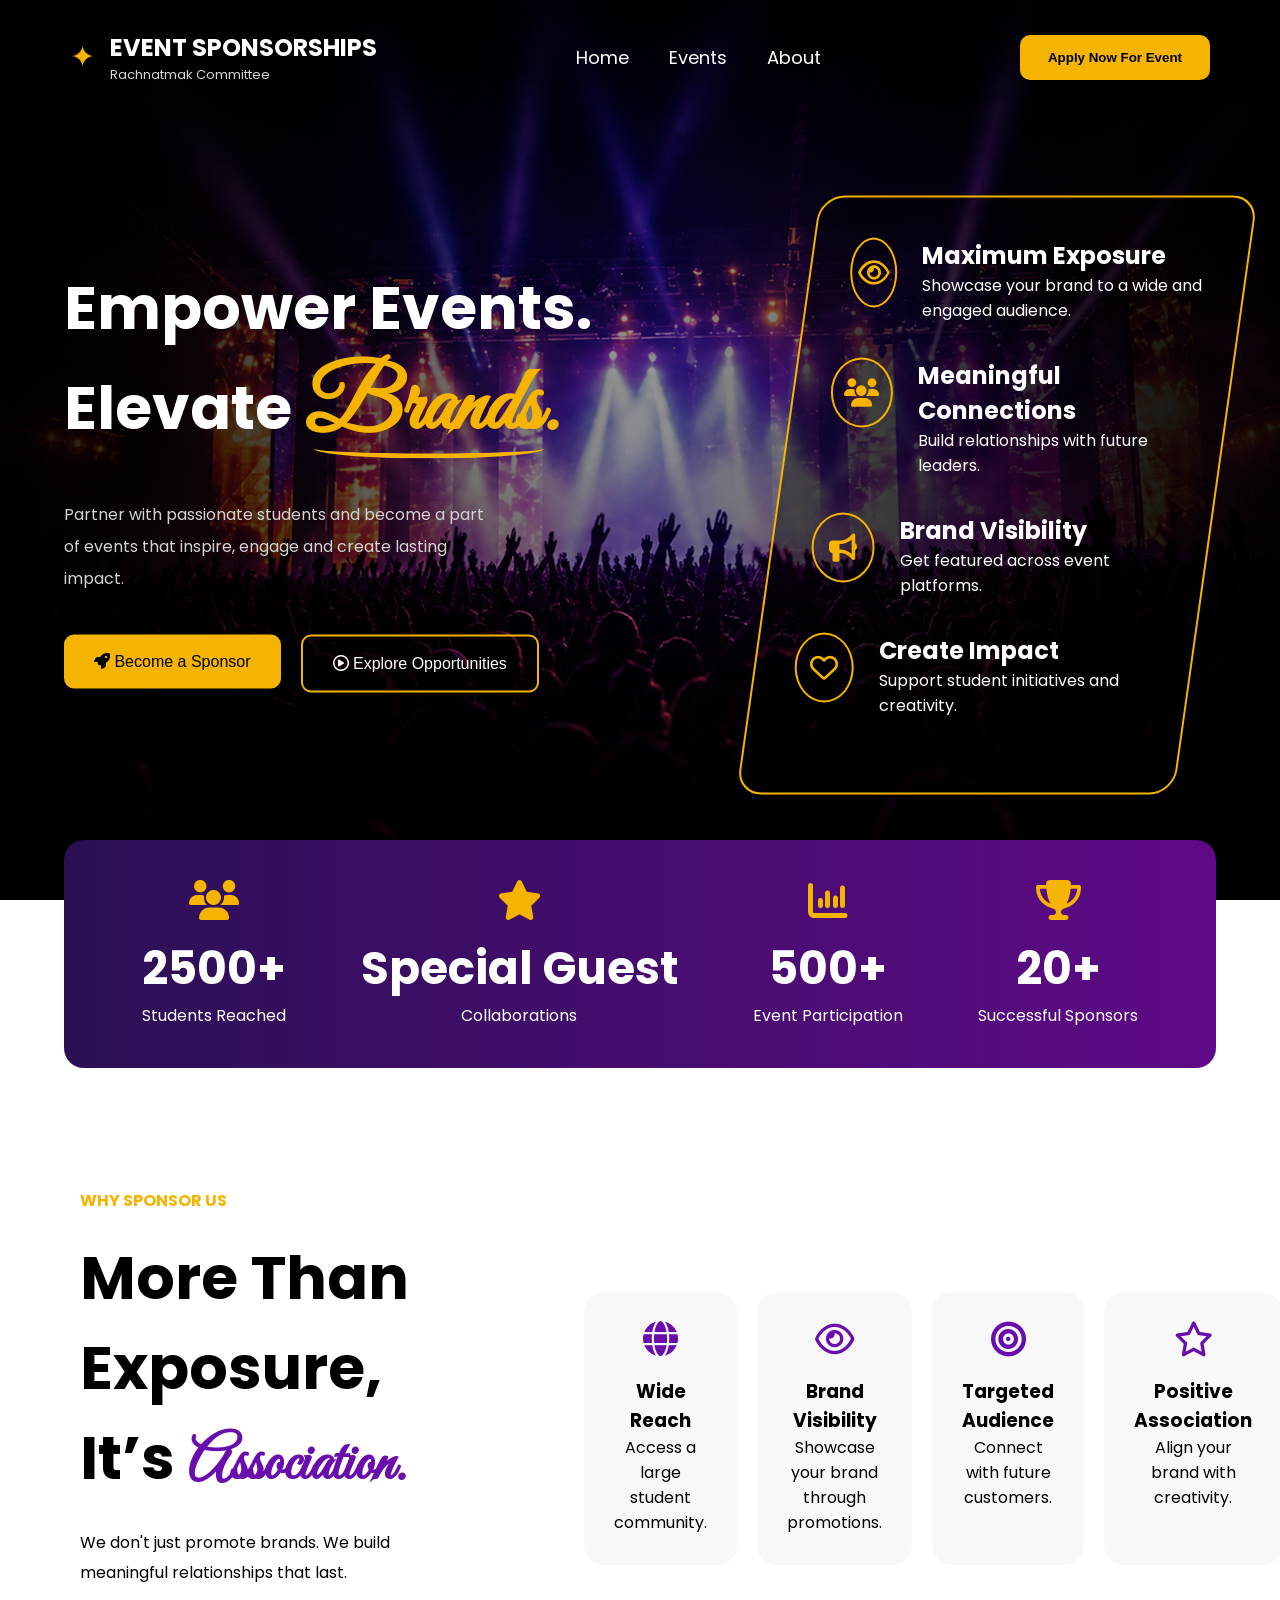
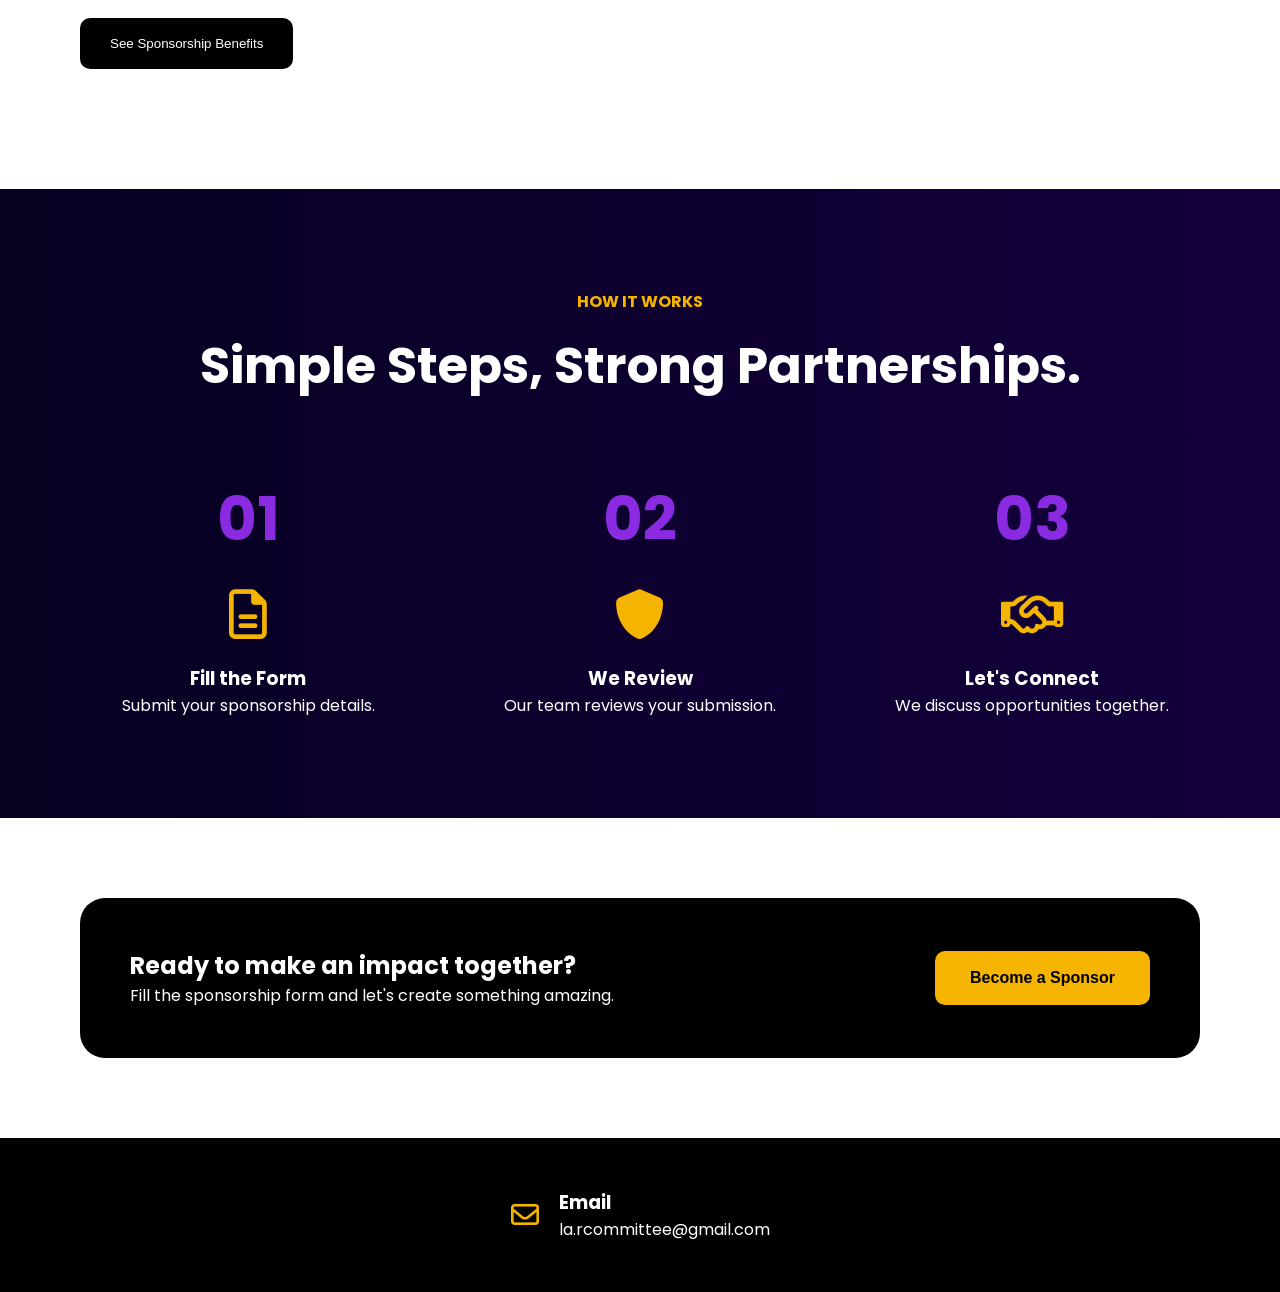
<file: index.html>
<!doctype html>
<html lang="en">
  <head>
    <meta charset="UTF-8" />

    <meta name="viewport" content="width=device-width, initial-scale=1.0" />

    <title>Event Sponsorships</title>

    <!-- CSS -->
    <link rel="stylesheet" href="style.css" />
    <link rel="stylesheet" href="responsive.css">
    <!-- FONT AWESOME -->
    <link
      rel="stylesheet"
      href="https://cdnjs.cloudflare.com/ajax/libs/font-awesome/6.5.1/css/all.min.css"
    />

    <!-- GOOGLE FONTS -->
    <link
      href="https://fonts.googleapis.com/css2?family=Great+Vibes&family=Poppins:wght@300;400;500;600;700&display=swap"
      rel="stylesheet"
    />
  </head>

  <body>
    <!-- HERO SECTION -->

    <section id="heroSection">
      <img src="images/homepageBackground2.png" id="bgImage" />

      <div id="overlay"></div>

      <!-- NAVBAR -->

      <div id="navbar">
        <div id="logoSection">
          <div id="logoIcon">✦</div>

          <div>
            <h2 id="logoHeading">EVENT SPONSORSHIPS</h2>

            <p id="logoText">Rachnatmak Committee</p>
          </div>
        </div>

        <div id="navLinks">
          <a href="index.html" class="navLink activeNav"> Home </a>

          <a href="events.html" class="navLink"> Events </a>

          <a href="about.html" class="navLink"> About </a>
        </div>

        <a href="registration.html">
          <button id="applyBtn">Apply Now For Event</button>
        </a>
      </div>

      <!-- HERO CONTENT -->

      <div id="heroContent">
        <!-- LEFT -->

        <div id="leftHero">
          <h1 id="heroHeading">
            Empower Events.<br />

            Elevate

            <span id="brandText"> Brands. </span>
          </h1>

          <div id="curveLine"></div>

          <p id="heroParagraph">
            Partner with passionate students and become a part of events that
            inspire, engage and create lasting impact.
          </p>

          <div id="heroButtons">
            <a href="registration.html">
              <button id="sponsorBtn">
                <i class="fa-solid fa-rocket"></i>

                Become a Sponsor
              </button>
            </a>

            <button id="exploreBtn">
              <i class="fa-regular fa-circle-play"></i>

              Explore Opportunities
            </button>
          </div>

          <!-- TRUST -->

          <div id="trustBox">
            <div id="trustImages">
              <!-- <img src="https://i.pravatar.cc/50?img=1">
                    <img src="https://i.pravatar.cc/50?img=2">
                    <img src="https://i.pravatar.cc/50?img=3"> -->
            </div>

            <p>
              <!-- Trusted by 100+ amazing partners -->
            </p>
          </div>
        </div>

        <!-- RIGHT -->

        <div id="rightHero">
          <div class="featureBox">
            <div class="featureIcon">
              <i class="fa-regular fa-eye"></i>
            </div>

            <div>
              <h2>Maximum Exposure</h2>

              <p>Showcase your brand to a wide and engaged audience.</p>
            </div>
          </div>

          <div class="featureBox">
            <div class="featureIcon">
              <i class="fa-solid fa-users"></i>
            </div>

            <div>
              <h2>Meaningful Connections</h2>

              <p>Build relationships with future leaders.</p>
            </div>
          </div>

          <div class="featureBox">
            <div class="featureIcon">
              <i class="fa-solid fa-bullhorn"></i>
            </div>

            <div>
              <h2>Brand Visibility</h2>

              <p>Get featured across event platforms.</p>
            </div>
          </div>

          <div class="featureBox">
            <div class="featureIcon">
              <i class="fa-regular fa-heart"></i>
            </div>

            <div>
              <h2>Create Impact</h2>

              <p>Support student initiatives and creativity.</p>
            </div>
          </div>
        </div>
      </div>
    </section>

    <!-- STATS -->

    <section id="statsSection">
      <div class="statsCard">
        <i class="fa-solid fa-users"></i>

        <h1>2500+</h1>

        <p>Students Reached</p>
      </div>

      <div class="statsCard">
        <i class="fa-solid fa-star"></i>
        <h1>Special Guest</h1>

        <p>Collaborations</p>
      </div>

      <div class="statsCard">
        <i class="fa-solid fa-chart-column"></i>

        <h1>500+</h1>

        <p>Event Participation</p>
      </div>

      <div class="statsCard">
        <i class="fa-solid fa-trophy"></i>

        <h1>20+</h1>

        <p>Successful Sponsors</p>
      </div>
    </section>

    <!-- WHY SECTION -->

    <section id="whySection">
      <div id="whyLeft">
        <h4>WHY SPONSOR US</h4>

        <h1>
          More Than Exposure,<br />

          It’s

          <span id="associationText"> Association. </span>
        </h1>

        <p>
          We don't just promote brands. We build meaningful relationships that
          last.
        </p>

        <button id="benefitBtn">See Sponsorship Benefits</button>
      </div>

      <div id="whyRight">
        <div class="whyCard">
          <i class="fa-solid fa-globe"></i>

          <h3>Wide Reach</h3>

          <p>Access a large student community.</p>
        </div>

        <div class="whyCard">
          <i class="fa-regular fa-eye"></i>

          <h3>Brand Visibility</h3>

          <p>Showcase your brand through promotions.</p>
        </div>

        <div class="whyCard">
          <i class="fa-solid fa-bullseye"></i>

          <h3>Targeted Audience</h3>

          <p>Connect with future customers.</p>
        </div>

        <div class="whyCard">
          <i class="fa-regular fa-star"></i>

          <h3>Positive Association</h3>

          <p>Align your brand with creativity.</p>
        </div>
      </div>
    </section>

    <!-- STEPS -->

    <section id="stepsSection">
      <h4>HOW IT WORKS</h4>

      <h1>Simple Steps, Strong Partnerships.</h1>

      <div id="stepsContainer">
        <div class="stepCard">
          <h2>01</h2>

          <i class="fa-regular fa-file-lines"></i>

          <h3>Fill the Form</h3>

          <p>Submit your sponsorship details.</p>
        </div>

        <div class="stepCard">
          <h2>02</h2>

          <i class="fa-solid fa-shield"></i>

          <h3>We Review</h3>

          <p>Our team reviews your submission.</p>
        </div>

        <div class="stepCard">
          <h2>03</h2>

          <i class="fa-regular fa-handshake"></i>

          <h3>Let's Connect</h3>

          <p>We discuss opportunities together.</p>
        </div>
      </div>
    </section>

    <!-- TESTIMONIAL -->

    <!-- <section id="testimonialSection">

    <div id="testimonialLeft">

        <h4>
            WHAT OUR PARTNERS SAY
        </h4>

        <p>

            Partnering with the student committee gave
            our brand amazing exposure and meaningful connections.

        </p>

        <div id="profileBox">

            <img src="https://i.pravatar.cc/70?img=5">

            <div>

                <h3>
                    Anjali Mehta
                </h3>

                <p>
                    Marketing Manager
                </p>

            </div>

        </div>

    </div>

    <div id="testimonialRight">

        <h2>
            OUR ESTEEMED PARTNERS
        </h2>

        <div id="partnerGrid">

            <div class="partnerLogo">
                TECHNOVA
            </div>

            <div class="partnerLogo">
                ClearDrink
            </div>

            <div class="partnerLogo">
                CodeCraft
            </div>

            <div class="partnerLogo">
                BrightFuture
            </div>

            <div class="partnerLogo">
                FutureLabs
            </div>

        </div>

    </div>

</section> -->

    <!-- CTA -->

    <section id="ctaSection">
      <div>
        <h1>Ready to make an impact together?</h1>

        <p>Fill the sponsorship form and let's create something amazing.</p>
      </div>

      <a href="registration.html">
        <button id="ctaBtn">Become a Sponsor</button>
      </a>
    </section>

    <!-- FOOTER -->

    <footer id="footer">
      <div class="footerCard">
        <i class="fa-regular fa-envelope"></i>

        <div>
          <h3>Email</h3>

          <p>la.rcommittee@gmail.com</p>
        </div>
      </div>

      <!-- <div class="footerCard">

        <i class="fa-solid fa-phone"></i>

        <div>

            <h3>
                Phone
            </h3>

            <p>
                +91 9876543210
            </p>

        </div>

    </div>

    <div class="footerCard">

        <i class="fa-brands fa-instagram"></i>

        <div>

            <h3>
                Instagram
            </h3>

            <p>
                @committee_events
            </p>

        </div>

    </div> -->
    </footer>
  </body>
</html>
</file>
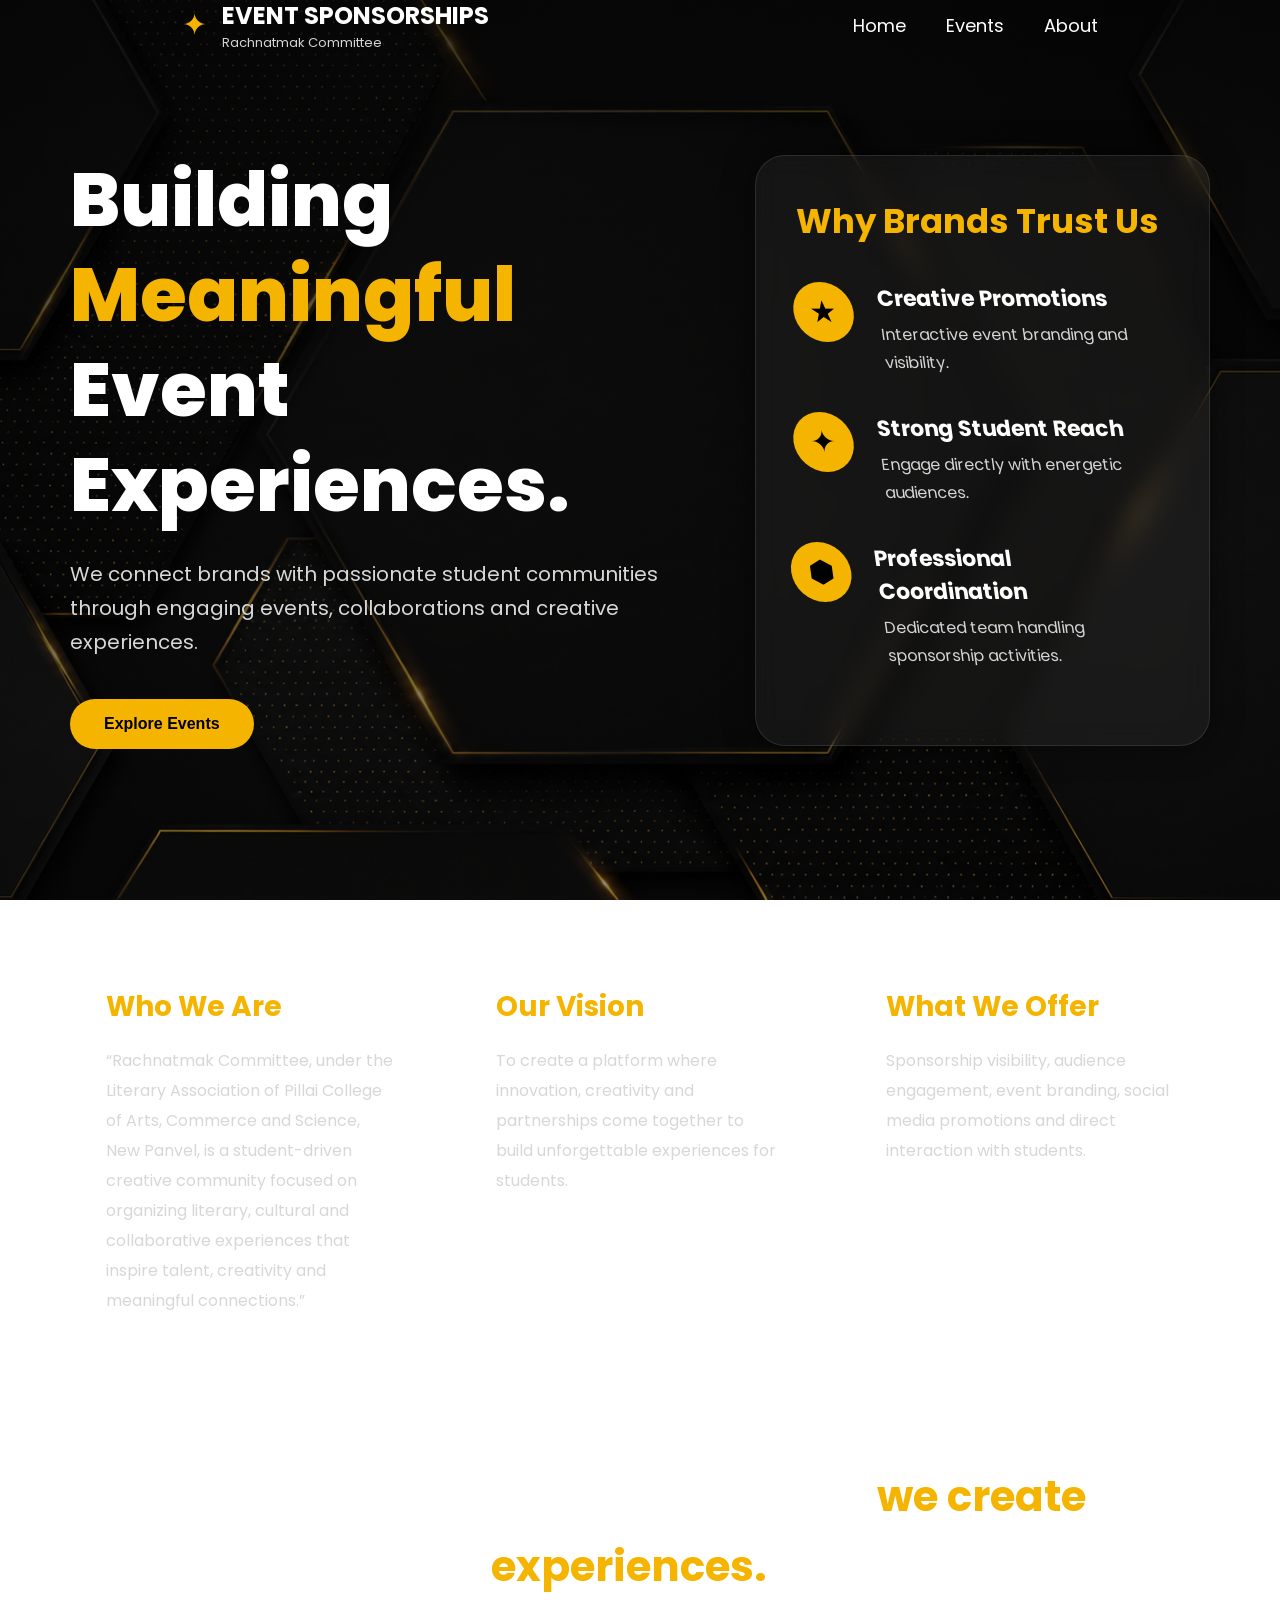
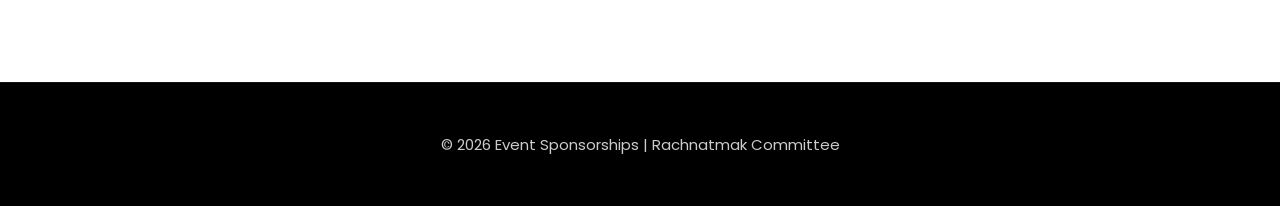
<file: about.html>
<!-- about.html -->

<!doctype html>
<html lang="en">
  <head>
    <meta charset="UTF-8" />
    <meta name="viewport" content="width=device-width, initial-scale=1.0" />

    <title>About Us</title>

    <link rel="stylesheet" href="about.css" />
    <link rel="stylesheet" href="responsive.css">
    <!-- GOOGLE FONT -->
    <link
      href="https://fonts.googleapis.com/css2?family=Poppins:wght@300;400;500;600;700;800&display=swap"
      rel="stylesheet"
    />
  </head>

  <body>
    <!-- NAVBAR -->

    <nav id="navbar">
      <div id="logo">
        EVENT SPONSORSHIPS

        <p>Rachnatmak Committee</p>
      </div>

      <div id="navLinks">
        <a href="index.html">Home</a>
        <a href="events.html">Events</a>
        <a href="about.html" class="active">About</a>
      </div>

      <a href="registration.html">
      <button id="navBtn">Apply Now</button>
      </a>
      
    </nav>

    <!-- HERO SECTION -->

    <section id="heroSection">
      <div class="heroLeft">
        <h1>
          Building <span>Meaningful</span><br />
          Event Experiences.
        </h1>

        <p>
          We connect brands with passionate student communities through engaging
          events, collaborations and creative experiences.
        </p>

        <div class="heroButtons">
          <a href="events.html">
          <button class="primaryBtn">Explore Events</button>
          </a>
          <!-- <button class="secondaryBtn">Learn More</button> -->
        </div>
      </div>

      <div class="heroRight">
        <div class="glassCard">
          <h2>Why Brands Trust Us</h2>

          <div class="featureBox">
            <div class="iconCircle">★</div>

            <div>
              <h3>Creative Promotions</h3>
              <p>Interactive event branding and visibility.</p>
            </div>
          </div>

          <div class="featureBox">
            <div class="iconCircle">✦</div>

            <div>
              <h3>Strong Student Reach</h3>
              <p>Engage directly with energetic audiences.</p>
            </div>
          </div>

          <div class="featureBox">
            <div class="iconCircle">⬢</div>

            <div>
              <h3>Professional Coordination</h3>
              <p>Dedicated team handling sponsorship activities.</p>
            </div>
          </div>
        </div>
      </div>
    </section>

    <!-- ABOUT SECTION -->

    <section id="aboutContent">
      <div class="aboutCard">
        <h2>Who We Are</h2>

        <p>
          “Rachnatmak Committee, under the Literary Association of Pillai
          College of Arts, Commerce and Science, New Panvel, is a student-driven
          creative community focused on organizing literary, cultural and
          collaborative experiences that inspire talent, creativity and
          meaningful connections.”
        </p>
      </div>

      <div class="aboutCard">
        <h2>Our Vision</h2>

        <p>
          To create a platform where innovation, creativity and partnerships
          come together to build unforgettable experiences for students.
        </p>
      </div>

      <div class="aboutCard">
        <h2>What We Offer</h2>

        <p>
          Sponsorship visibility, audience engagement, event branding, social
          media promotions and direct interaction with students.
        </p>
      </div>
    </section>

    <!-- QUOTE SECTION -->

    <section id="quoteSection">
      <h2>
        “We don’t just organize events,
        <span>we create experiences.</span>”
      </h2>
    </section>

    <!-- FOOTER -->

    <footer id="footer">
      <p>© 2026 Event Sponsorships | Rachnatmak Committee</p>
    </footer>

    <script src="script.js"></script>
  </body>
</html>
</file>
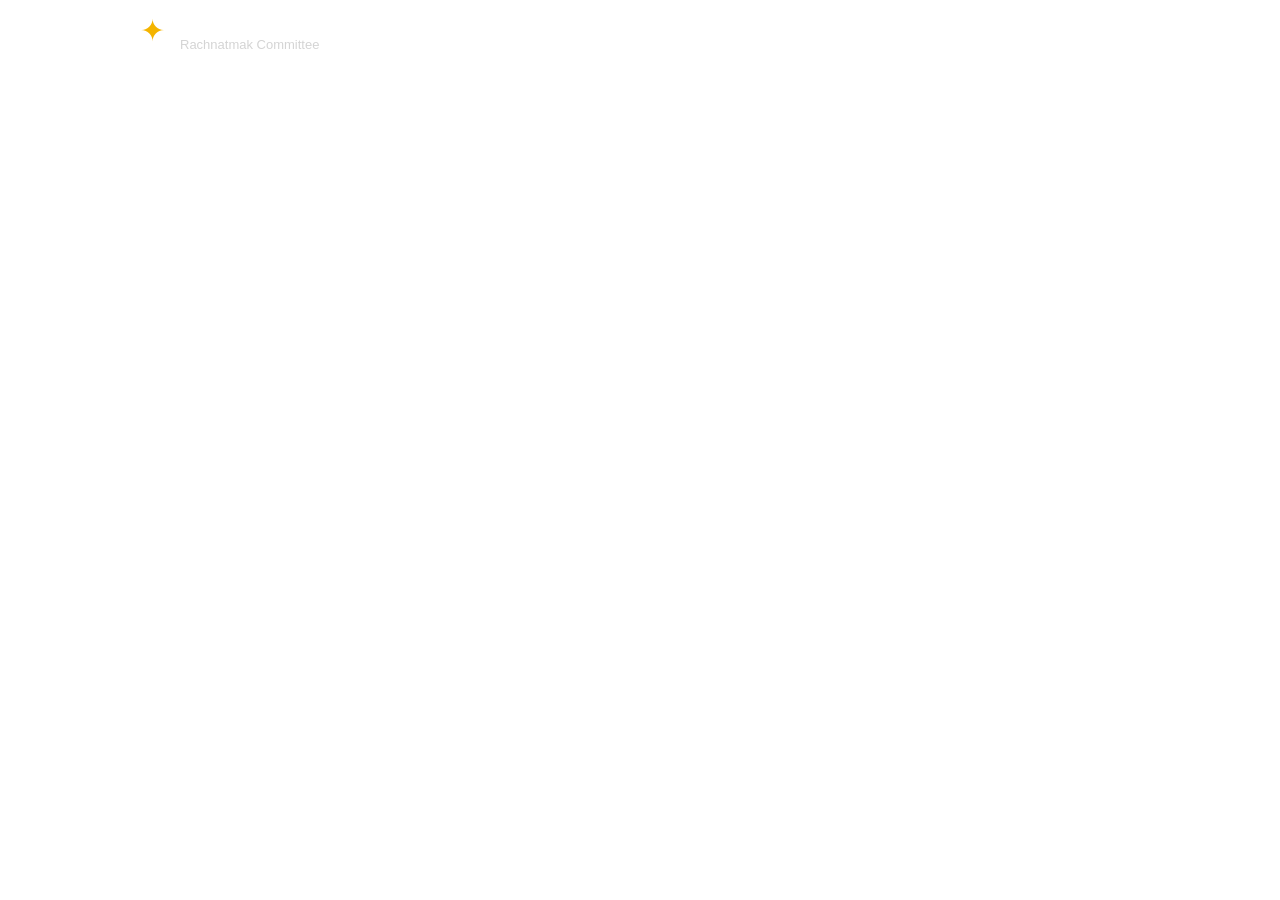
<file: navbar.html>
<!DOCTYPE html>
<html lang="en">
<head>
    <meta charset="UTF-8">
    <meta name="viewport" content="width=device-width, initial-scale=1.0">
    <title>Navigation Bar</title>
    <link rel="stylesheet" href="style.css">
    <link rel="stylesheet" href="responsive.css">
</head>
<body>
<div id="navbar">

    <div id="logoSection">

        <div id="logoIcon">
            ✦
        </div>

        <div>
            <h2 id="logoHeading">
                EVENT SPONSORSHIPS
            </h2>

            <p id="logoText">
                Rachnatmak Committee
            </p>
        </div>

    </div>

    <div id="navLinks">

        <a href="index.html" class="navLink">
            Home
        </a>

        <a href="events.html" class="navLink">
            Events
        </a>

        <a href="about.html" class="navLink">
            About
        </a>

    </div>

</div>

    <script src="script.js"></script>
</body>
</html>
</file>
<file: style.css>
*{
    margin:0;
    padding:0;
    box-sizing:border-box;
}

body{
    font-family:'Poppins', sans-serif;
    overflow-x:hidden;
}

/* HERO */

#heroSection{
    position:relative;
    width:100%;
    height:100vh;
}

#bgImage{
    width:100%;
    height:100%;
    object-fit:cover;
    position:absolute;
}

#overlay{
    position:absolute;
    inset:0;
    background:
    linear-gradient(
        to right,
        rgba(0,0,0,0.9),
        rgba(0,0,0,0.4),
        rgba(0,0,0,0.9)
    );
}

/* NAVBAR */

#navbar{
    width:100%;
    padding:25px 70px;

    position:absolute;
    z-index:10;

    display:flex;
    justify-content:space-between;
    align-items:center;
}

#logoSection{
    display:flex;
    align-items:center;
    gap:15px;
    color:white;
}

#logoIcon{
    color:#f4b400;
    font-size:30px;
}

#logoHeading{
    font-size:24px;
}

#logoText{
    font-size:13px;
    color:#d4d4d4;
}

#navLinks{
    display:flex;
    gap:35px;
}

.navLink{
    color:white;
    text-decoration:none;
    transition:0.3s;
}

.navLink:hover{
    color:#f4b400;
}

.activeNav{
    color:#f4b400;
}

#applyBtn{
    padding:15px 28px;
    border:none;
    border-radius:10px;
    background:#f4b400;
    font-weight:600;
    cursor:pointer;
}

/* HERO CONTENT */

#heroContent{
    width:90%;

    position:absolute;
    top:55%;
    left:50%;

    transform:translate(-50%, -50%);

    display:flex;
    justify-content:space-between;
    align-items:center;

    z-index:5;
}

#leftHero{
    width:50%;
    color:white;
}

#heroHeading{
    font-size:60px;
    line-height:100px;
}

#brandText{
    color:#f4b400;
    font-family:'Great Vibes', cursive;
    font-size:90px;
}

#curveLine{
    width:230px;
    height:20px;
    border-bottom:5px solid #f4b400;
    border-radius:50%;
    margin-left:250px;
    margin-top:-20px;
}

#heroParagraph{
    margin-top:40px;
    width:75%;
    line-height:32px;
    color:#d4d4d4;
}

#heroButtons{
    display:flex;
    gap:20px;
    margin-top:40px;
}

#sponsorBtn,
#exploreBtn{
    padding:18px 30px;
    border-radius:10px;
    font-size:16px;
    cursor:pointer;
}

#sponsorBtn{
    border:none;
    background:#f4b400;
}

#exploreBtn{
    background:transparent;
    border:2px solid #f4b400;
    color:white;
}

/* TRUST */

#trustBox{
    display:flex;
    align-items:center;
    gap:20px;
    margin-top:40px;
}

#trustImages{
    display:flex;
}

#trustImages img{
    width:50px;
    height:50px;
    border-radius:50%;
    border:3px solid black;
    margin-left:-10px;
}

/* RIGHT */

#rightHero{
    width:38%;
    padding:40px;
    border:2px solid #f4b400;
    border-radius:25px;
    background:rgba(0,0,0,0.4);
    transform:skew(-8deg);
}

.featureBox{
    display:flex;
    gap:25px;
    margin-bottom:35px;
    color:white;
    transform:skew(8deg);
}

.featureIcon{
    width:70px;
    height:70px;
    border:2px solid #f4b400;
    border-radius:50%;

    display:flex;
    justify-content:center;
    align-items:center;

    color:#f4b400;
    font-size:28px;
}

/* STATS */

#statsSection{
    width:90%;
    margin:auto;
    margin-top:-60px;
    background:
    linear-gradient(to right,#2b1055,#5f0a87);
    border-radius:20px;
    padding:40px;

    display:flex;
    justify-content:space-around;

    position:relative;
    z-index:10;
}

.statsCard{
    text-align:center;
    color:white;
}

.statsCard i{
    font-size:40px;
    color:#f4b400;
    margin-bottom:15px;
}

.statsCard h1{
    font-size:45px;
}

/* WHY SECTION */

#whySection{
    padding:120px 80px;
    background:white;

    display:flex;
    justify-content:space-between;
    align-items:center;
}

#whyLeft{
    width:35%;
}

#whyLeft h4{
    color:#f4b400;
    margin-bottom:20px;
}

#whyLeft h1{
    font-size:60px;
}

#associationText{
    color:#6a0dad;
    font-family:'Great Vibes', cursive;
}

#whyLeft p{
    margin-top:25px;
    line-height:30px;
}

#benefitBtn{
    margin-top:30px;
    padding:18px 30px;
    border:none;
    border-radius:10px;
    background:black;
    color:white;
}

#whyRight{
    width:55%;
    display:flex;
    gap:20px;
}

.whyCard{
    background:#f8f8f8;
    padding:30px;
    border-radius:20px;
    text-align:center;
    transition:0.3s;
}

.whyCard:hover{
    transform:translateY(-10px);
}

.whyCard i{
    font-size:35px;
    color:#6a0dad;
    margin-bottom:20px;
}

/* STEPS */

#stepsSection{
    padding:100px 80px;
    background:
    linear-gradient(to right,#070021,#14003d);
    color:white;
    text-align:center;
}

#stepsSection h4{
    color:#f4b400;
}

#stepsSection h1{
    margin-top:15px;
    font-size:50px;
}

#stepsContainer{
    margin-top:70px;

    display:flex;
    justify-content:space-between;
}

.stepCard{
    width:30%;
}

.stepCard h2{
    color:#8a2be2;
    font-size:60px;
}

.stepCard i{
    margin:25px 0;
    font-size:50px;
    color:#f4b400;
}

/* TESTIMONIAL */

#testimonialSection{
    display:flex;
}

#testimonialLeft{
    width:40%;
    background:
    linear-gradient(to right,#22002f,#3b0066);
    color:white;
    padding:80px;
}

#testimonialLeft p{
    margin-top:25px;
    line-height:30px;
}

#profileBox{
    margin-top:40px;
    display:flex;
    gap:20px;
    align-items:center;
}

#profileBox img{
    border-radius:50%;
}

#testimonialRight{
    width:60%;
    padding:80px;
    background:white;
}

#partnerGrid{
    display:grid;
    grid-template-columns:repeat(3,1fr);
    gap:30px;
    margin-top:50px;
}

.partnerLogo{
    padding:30px;
    background:#f5f5f5;
    border-radius:15px;
    text-align:center;
    font-weight:600;
}

/* CTA */

#ctaSection{
    margin:80px;
    padding:50px;
    border-radius:25px;

    background:black;
    color:white;

    display:flex;
    justify-content:space-between;
    align-items:center;
}

#ctaBtn{
    padding:18px 35px;
    border:none;
    border-radius:10px;
    background:#f4b400;
    font-size:16px;
    font-weight:600;
}

/* FOOTER */

#footer{
    background:black;
    padding:50px;

    display:flex;
    justify-content:space-around;

    color:white;
}

.footerCard{
    display:flex;
    gap:20px;
    align-items:center;
}

.footerCard i{
    font-size:28px;
    color:#f4b400;
}

/* registration page */
/* style.css */

*{
    margin: 0;
    padding: 0;
    box-sizing: border-box;
}

body{
    font-family: 'Poppins', sans-serif;
}

/* BACKGROUND */

#registrationBody{
    min-height: 100vh;
    overflow-x: hidden;
    position: relative;
    color: white;
}

#registrationBg{
    position: fixed;
    width: 100%;
    height: 100%;
    object-fit: cover;
    z-index: -3;
}

#darkOverlay{
    position: fixed;
    inset: 0;
    background: rgba(0,0,0,0.78);
    z-index: -2;
}

/* NAVBAR */

#navbar{
    width: 100%;
    padding: 30px 70px;

    display: flex;
    justify-content: space-between;
    align-items: center;
}

#logo{
    font-size: 35px;
    font-weight: 700;
    color: white;
}

#logo p{
    font-size: 15px;
    font-weight: 300;
    margin-top: 5px;
    color: #d4d4d4;
}

#navLinks{
    display: flex;
    gap: 40px;
}

#navLinks a{
    color: white;
    text-decoration: none;
    font-size: 18px;
    transition: 0.3s;
}

#navLinks a:hover{
    color: #f4b400;
}

#navBtn{
    padding: 14px 28px;
    border: none;
    border-radius: 10px;
    background: #f4b400;
    font-size: 16px;
    font-weight: 600;
    cursor: pointer;
}

/* MAIN CONTAINER */

#mainRegistrationContainer{
    width: 100%;
    min-height: calc(100vh - 120px);

    display: flex;
    justify-content: center;
    align-items: center;
    gap: 80px;

    padding: 50px 80px;
}

/* LEFT */

#registrationLeft{
    width: 40%;
}

#registrationLeft h1{
    font-size: 75px;
    line-height: 90px;
    margin-bottom: 25px;
}

#registrationLeft span{
    color: #f4b400;
}

#registrationLeft p{
    font-size: 19px;
    line-height: 35px;
    color: #dddddd;
    margin-bottom: 35px;
}

.leftCard{
    padding: 25px;
    margin-top: 25px;

    border: 1px solid rgba(255,255,255,0.15);

    background: rgba(255,255,255,0.08);

    backdrop-filter: blur(10px);

    border-radius: 20px;
}

.leftCard h3{
    color: #f4b400;
    margin-bottom: 10px;
}

/* FORM CARD */

#registrationForm{
    width: 450px;

    padding: 40px;

    border-radius: 30px;

    background: rgba(20,20,20,0.75);

    backdrop-filter: blur(18px);

    border: 1px solid rgba(255,255,255,0.12);

    box-shadow: 0px 0px 40px rgba(0,0,0,0.5);
}

#registrationForm h2{
    text-align: center;
    font-size: 42px;
    margin-bottom: 35px;
    color: #f4b400;
}

/* FORM */

form{
    display: flex;
    flex-direction: column;
}

form label{
    margin-bottom: 10px;
    font-size: 15px;
    color: #dddddd;
}

form input,
form textarea,
form select{
    margin-bottom: 22px;
    padding: 16px;
    border: 1px solid rgba(255,255,255,0.15);
    border-radius: 12px;
    background: rgba(255,255,255,0.08);
    color: white;
    outline: none;
    font-size: 15px;
    transition: 0.3s;

    appearance: none;
    -webkit-appearance: none;
    -moz-appearance: none;
}

form select option{
    background: #2b2b2b;
    color: white;
}

form input:focus,
form textarea:focus,
form select:focus{
    border-color: #f4b400;
    box-shadow: 0px 0px 15px rgba(244,180,0,0.4);
}

form textarea{
    resize: none;
}

#submitBtn{
    margin-top: 10px;

    padding: 16px;

    border: none;
    border-radius: 14px;

    background: #f4b400;

    font-size: 17px;
    font-weight: 600;

    cursor: pointer;

    transition: 0.3s;
}

#submitBtn:hover{
    transform: translateY(-3px);
    box-shadow: 0px 10px 25px rgba(244,180,0,0.4);
}

/* RESPONSIVE */

@media(max-width: 1100px){

    #mainRegistrationContainer{
        flex-direction: column;
    }

    #registrationLeft{
        width: 100%;
        text-align: center;
    }

    #registrationForm{
        width: 100%;
        max-width: 500px;
    }

    #registrationLeft h1{
        font-size: 55px;
        line-height: 70px;
    }

}

@media(max-width: 700px){

    #navbar{
        padding: 25px;
        flex-direction: column;
        gap: 25px;
    }

    #mainRegistrationContainer{
        padding: 30px;
    }

    #registrationLeft h1{
        font-size: 42px;
        line-height: 55px;
    }

}

#instagramField{
    display: none;
}

#whatsappNumber{
    display : none;
}

#Rnavbar{
    width: 100%;
    padding: 30px 70px;

    display: flex;
    justify-content: space-between;
    align-items: center;
}
</file>
<file: responsive.css>
@media (max-width:576px){

    /* home */
    /* HERO SECTION */

    #heroSection{
        min-height: 140vh;
    }

    #bgImage{
        min-height: 100%;
        background-size: cover;
        background-position: center;
        background-repeat: no-repeat;
    }

    #heroContent{
        width: 92%;
        flex-direction: column;
        gap: 40px;
        top: 52%;
    }

    /* NAVBAR */

    #navbar{
        padding: 15px 18px;
    }

    #logoSection{
        gap: 8px;
    }

    #logoIcon{
        font-size: 20px;
    }

    #logoHeading{
        font-size: 13px;
    }

    #logoText{
        font-size: 9px;
    }

    #navLinks{
        gap: 12px;
    }

    #navLinks a{
        font-size: 11px;
    }

    #applyBtn{
        padding: 10px 12px;
        font-size: 10px;
        border-radius: 7px;
    }

    /* LEFT HERO */

    #leftHero{
        width: 100%;
    }

    #heroHeading{
        font-size: 37px;
        line-height: 68px;
        margin-top: 120px;
        padding-left: 40px;
    }

    #brandText{
        font-size: 49px;
    }

    #curveLine{
        width: 120px;
        margin-left: 200px;
        margin-top: -15px;
    }

    #heroParagraph{
        width: 100%;
        font-size: 16px;
        line-height: 30px;
        margin-top: 25px;
    }

    /* BUTTONS */

    #heroButtons{
        flex-wrap: wrap;
        gap: 14px;
    }

    #sponsorBtn,
    #exploreBtn{
        padding: 14px 22px;
        font-size: 14px;
    }

    /* TRUST */

    #trustBox{
        flex-wrap: wrap;
        gap: 15px;
    }

    #trustImages img{
        width: 42px;
        height: 42px;
    }

    /* RIGHT HERO */

    #rightHero{
        width: 100%;
        padding: 25px;
        transform: skew(0deg);
    }

    .featureBox{
        gap: 18px;
        transform: skew(0deg);
    }

    .featureIcon{
        width: 55px;
        height: 55px;
        font-size: 20px;
        flex-shrink: 0;
    }
.featureBox h2{
    font-size: 26px;
    line-height: 32px;
    font-weight: 600;
    margin-bottom: 6px;
}

.featureBox p{
    font-size: 14px;
    line-height: 22px;
    font-weight: 400;
}

.featureIcon{
    width: 50px;
    height: 50px;
    font-size: 18px;
}

#statsSection{
    flex-direction: column;
    gap: 35px;
    padding: 35px 20px;
}

.statsCard h1{
    font-size: 38px;
}

.statsCard p{
    font-size: 15px;
    margin-top: 8px;
}

.statsCard i{
    font-size: 30px;
    margin-bottom: 12px;
}

#whySection{
    flex-direction: column;
    padding: 70px 25px;
    gap: 40px;
}

#whyLeft{
    width: 100%;
}

#whyLeft h1{
    font-size: 52px;
    line-height: 65px;
}

#whyLeft p{
    line-height: 30px;
}

#whyRight{
    width: 100%;
    flex-direction: column;
}

.whyCard{
    width: 100%;
}

#stepsSection{
    padding: 70px 25px;
}

#stepsSection h1{
    font-size: 52px;
    line-height: 65px;
}

#stepsContainer{
    flex-direction: column;
    gap: 50px;
    margin-top: 50px;
}

.stepCard{
    width: 100%;
}

.stepCard h2{
    font-size: 52px;
}

.stepCard i{
    font-size: 42px;
    margin: 18px 0;
}

.stepCard h3{
    font-size: 28px;
    margin-bottom: 12px;
}

.stepCard p{
    font-size: 16px;
    line-height: 28px;
}

#ctaSection{
    margin-left: 30px;
    margin-right: 130px;
}
#ctaBtn{
    margin-left: 10px;
}



/* events */

#navbar{
    padding: 15px 18px;
    display: flex;
    justify-content: space-between;
    align-items: center;
    gap: 10px;
}
#logoSection h2{
    font-size: 13px;
    line-height: 20px;
}

#logoSection p{
    font-size: 9px;
    line-height: 14px;
}

#navLinks a{
    font-size: 11px;
}

#navButton{
    padding: 11px 14px;
    font-size: 10px;
    line-height: 14px;
}
#eventsHeroSection{
    height: 500px;
}
#heroText{
    margin-top: 50px;
    padding: 0 18px;
}

#heroText h1{
    font-size: 64px;
    line-height: 78px;
}

#heroText span{
    font-size: 70px;
}

#heroText p{
    margin-top: 18px;
    font-size: 16px;
    line-height: 30px;
}

#featuredEventSection{
    padding: 40px 20px;
}

#featuredCard{
    flex-direction: column;
    gap: 25px;
    padding: 20px;
}

#featuredImage img{
    width: 100%;
    border-radius: 18px;
}

#featuredContent h1{
    font-size: 42px;
    line-height: 52px;
}

#featuredContent p{
    line-height: 28px;
}

#eventDetails{
    flex-direction: column;
    gap: 15px;
}

#eventStats{
    gap: 25px;
    flex-wrap: wrap;
}

#smallEventsSection{
    flex-direction: column;
    padding: 0 20px 50px 20px;
    gap: 25px;
}

.smallCard{
    width: 100%;
}

.smallCard img{
    height: 220px;
}

.smallContent{
    padding: 22px;
}

.smallContent h2{
    font-size: 34px;
    line-height: 42px;
}

.smallContent p{
    line-height: 30px;
}

.smallDetails{
    margin-top: 18px;
}

#brandsSection{
    padding: 60px 20px;
}

#brandsSection h1{
    font-size: 52px;
    line-height: 65px;
}

#brandsSection span{
    font-size: 60px;
}

#brandBoxes{
    flex-direction: column;
    gap: 22px;
    margin-top: 40px;
}

.brandCard{
    width: 100%;
    padding: 30px 22px;
}

.brandCard i{
    font-size: 38px;
}

.brandCard h3{
    font-size: 30px;
    line-height: 38px;
}

.brandCard p{
    margin-top: 12px;
    line-height: 28px;
}

#ctaBtn{
    padding: 20px;
    margin-left: -20px;
    margin-bottom: 100px;
}


/* about */

#navbar{
    padding: 18px 20px;
    gap: 12px;
}

#logo{
    font-size: 20px;
}

#logo p{
    font-size: 10px;
    margin-top: 2px;
}

#navLinks{
    gap: 18px;
}

#navLinks a{
    font-size: 11px;
}

#navBtn{
    padding: 12px 26px;
    font-size: 13px;
}

#quoteSection{
    padding: 10px 20px 40px;
}

#quoteSection h2{
    font-size: 30px;
    line-height: 48px;
}

/* registration */

#Rnavbar{
    padding: 15px 20px;
    flex-direction: column;
    gap: 12px;
}

#logo{
    font-size: 20px;
    text-align: center;
}

#logo p{
    font-size: 10px;
    margin-top: 2px;
}

#navLinks{
    gap: 18px;
}

#navLinks a{
    font-size: 11px;
}

#navBtn{
    padding: 10px 22px;
    font-size: 13px;
    border-radius: 10px;
}
}


@media (max-width: 400px){

/* home */
    #bgImage{
        top: 0;
        left: 0;
        height: 1250px;
    }

     #navbar{
        flex-direction: column;
        gap: 10px;
        padding: 15px;
    }

    #navLinks{
        gap: 12px;
        flex-wrap: wrap;
        justify-content: center;
    }

    #navButton{
        width: 170px;
        font-size: 14px;
        padding: 10px;
    }

  
#ctaSection{
    padding: 40px 25px;
}

#ctaSection h1{
    font-size: 2rem;
    line-height: 1.2;
}

#ctaSection p{
    font-size: 1rem;
    line-height: 1.6;
}
#ctaBtn{
    margin-left: 5px;
}
    
#heroContent{
    margin-bottom: 140px;
}

#heroHeading{
    font-size: 2rem;
    line-height: 1.2;
    margin-top: 350px;
}
#rightHero{
    margin-bottom: 40px;
}
#statsSection{
    margin-top: 115px;
}
#stepsSection h1 {
    font-size: 46px;
    line-height: 65px;
}

    /* about */
        #navbar{
        position: relative;
        z-index: 10;
        margin-bottom: -35px;
    }

    #heroSection{
        padding-top: 40px;
    }

    .heroLeft h1{
        font-size: 3rem;
        line-height: 1.2;
    }

    .heroLeft p{
        font-size: 1rem;
        line-height: 1.8;
    }

      #quoteSection h2{
        font-size: 2rem;
        line-height: 1.4;
    }

    /* events */
    .EBgImage{
        height: 100% !important;
    }
    #ctaSectionHeading{
        font-size: 25px !important;
    }
    .ECtaBtn{
        margin-left: -3px !important;
    }

    #aboutContent{
        margin-top: 200px;
    }
}
</file>
<file: about.css>
/* RESET */

*{
    margin: 0;
    padding: 0;
    box-sizing: border-box;
}

/* BODY */

body{
    font-family: 'Poppins', sans-serif;
    min-height: 100vh;
    background:
    linear-gradient(rgba(0,0,0,0.78), rgba(0,0,0,0.46)),
    url("images/aboutBackground.png");

    background-size: cover;
    background-repeat: no-repeat;
    background-position: center;
    background-attachment: fixed;
    color: white;
    overflow-x: hidden;
}

/* NAVBAR */

body #navbar{
    width: 100%;
    padding: 25px 0px;
    display: flex;
    justify-content: space-around;
    align-items: center;
}

#logo{
    font-size: 34px;
    font-weight: 700;
    color: #f4b400;
}

#logo p{
    font-size: 14px;
    color: #ddd;
    margin-top: 4px;
}

#navLinks{
    display: flex;
    gap: 45px;
}

#navLinks a{
    color: white;
    text-decoration: none;
    font-size: 17px;
    transition: 0.3s;
}

#navLinks a:hover,
#navLinks .active{
    color: #f4b400;
}

#navBtn{
    padding: 14px 28px;
    border-radius: 40px;
    border: none;
    background: #f4b400;
    color: black;
    font-weight: 600;
    cursor: pointer;
    transition: 0.3s;
}

#navBtn:hover{
    transform: scale(1.05);
}

/* HERO SECTION */

#heroSection{
    width: 100%;
    min-height: 85vh;

    display: flex;
    justify-content: space-between;
    align-items: center;

    padding: 40px 70px;
    gap: 60px;
}

/* LEFT SIDE */

.heroLeft{
    width: 55%;
}

.heroLeft h1{
    font-size: 75px;
    line-height: 95px;
    margin-bottom: 25px;
    font-weight: 800;
}

.heroLeft h1 span{
    color: #f4b400;
}

.heroLeft p{
    font-size: 20px;
    color: #d8d8d8;
    line-height: 34px;
    max-width: 700px;
}

/* BUTTONS */

.heroButtons{
    margin-top: 40px;
    display: flex;
    gap: 25px;
}

.primaryBtn{
    padding: 16px 34px;
    border: none;
    border-radius: 50px;
    background: #f4b400;
    color: black;
    font-size: 16px;
    font-weight: 600;
    cursor: pointer;
    transition: 0.3s;
}

.primaryBtn:hover{
    transform: translateY(-5px);
}

.secondaryBtn{
    padding: 16px 34px;
    border-radius: 50px;
    border: 2px solid #f4b400;
    background: transparent;
    color: white;
    font-size: 16px;
    cursor: pointer;
    transition: 0.3s;
}

.secondaryBtn:hover{
    background: #f4b400;
    color: black;
}

/* RIGHT SIDE */

.heroRight{
    width: 40%;
    display: flex;
    justify-content: center;
}

/* GLASS CARD */

.glassCard{
    width: 100%;
    padding: 40px;

    background: rgba(255,255,255,0.05);

    border: 1px solid rgba(255,255,255,0.1);

    backdrop-filter: blur(12px);

    border-radius: 30px;

    box-shadow: 0 0 30px rgba(0,0,0,0.5);
}

.glassCard h2{
    font-size: 34px;
    margin-bottom: 35px;
    color: #f4b400;
}

/* FEATURE BOX */

.featureBox{
    display: flex;
    gap: 18px;
    align-items: flex-start;
    margin-bottom: 30px;
}

.iconCircle{

    width: 60px;
    height: 60px;
    color: black;
    border-radius: 50%;

    background: #f4b400;

    display: flex;
    justify-content: center;
    align-items: center;
    font-size: 30px;
    flex-shrink: 0;
}

.featureBox h3{
    font-size: 22px;
    margin-bottom: 6px;
}

.featureBox p{
    color: #d5d5d5;
    line-height: 28px;
}

/* ABOUT CONTENT */

#aboutContent{
    width: 100%;
    padding: 50px 70px 90px;

    display: grid;
    grid-template-columns: repeat(3,1fr);
    gap: 30px;
}

/* CARDS */

.aboutCard{
    padding: 35px;

    background: rgba(255,255,255,0.05);

    border-radius: 25px;

    border: 1px solid rgba(255,255,255,0.08);

    backdrop-filter: blur(8px);

    transition: 0.4s;
}

.aboutCard:hover{
    transform: translateY(-8px);
    border-color: #f4b400;
}

.aboutCard h2{
    color: #f4b400;
    margin-bottom: 18px;
    font-size: 28px;
}

.aboutCard p{
    color: #d7d7d7;
    line-height: 30px;
    font-size: 16px;
}

/* QUOTE SECTION */

#quoteSection{
    width: 100%;
    padding: 20px 70px 80px;
    text-align: center;
}

#quoteSection h2{
    font-size: 42px;
    line-height: 70px;
    font-weight: 700;
}

#quoteSection span{
    color: #f4b400;
}

/* FOOTER */

#footer{
    width: 100%;
    padding: 30px;
    text-align: center;
    border-top: 1px solid rgba(255,255,255,0.08);
}

#footer p{
    color: #ccc;
    font-size: 15px;
}

/* RESPONSIVE */

@media(max-width: 1100px){

    #heroSection{
        flex-direction: column;
    }

    .heroLeft,
    .heroRight{
        width: 100%;
    }

    #aboutContent{
        grid-template-columns: 1fr;
    }

    .heroLeft h1{
        font-size: 55px;
        line-height: 75px;
    }
}

@media(max-width: 700px){

    #navbar{
        padding: 20px;
        flex-direction: column;
        gap: 20px;
    }

    #heroSection{
        padding: 30px 20px;
    }

    #aboutContent{
        padding: 40px 20px;
    }

    #quoteSection{
        padding: 20px;
    }

    .heroLeft h1{
        font-size: 42px;
        line-height: 58px;
    }
}
</file>
